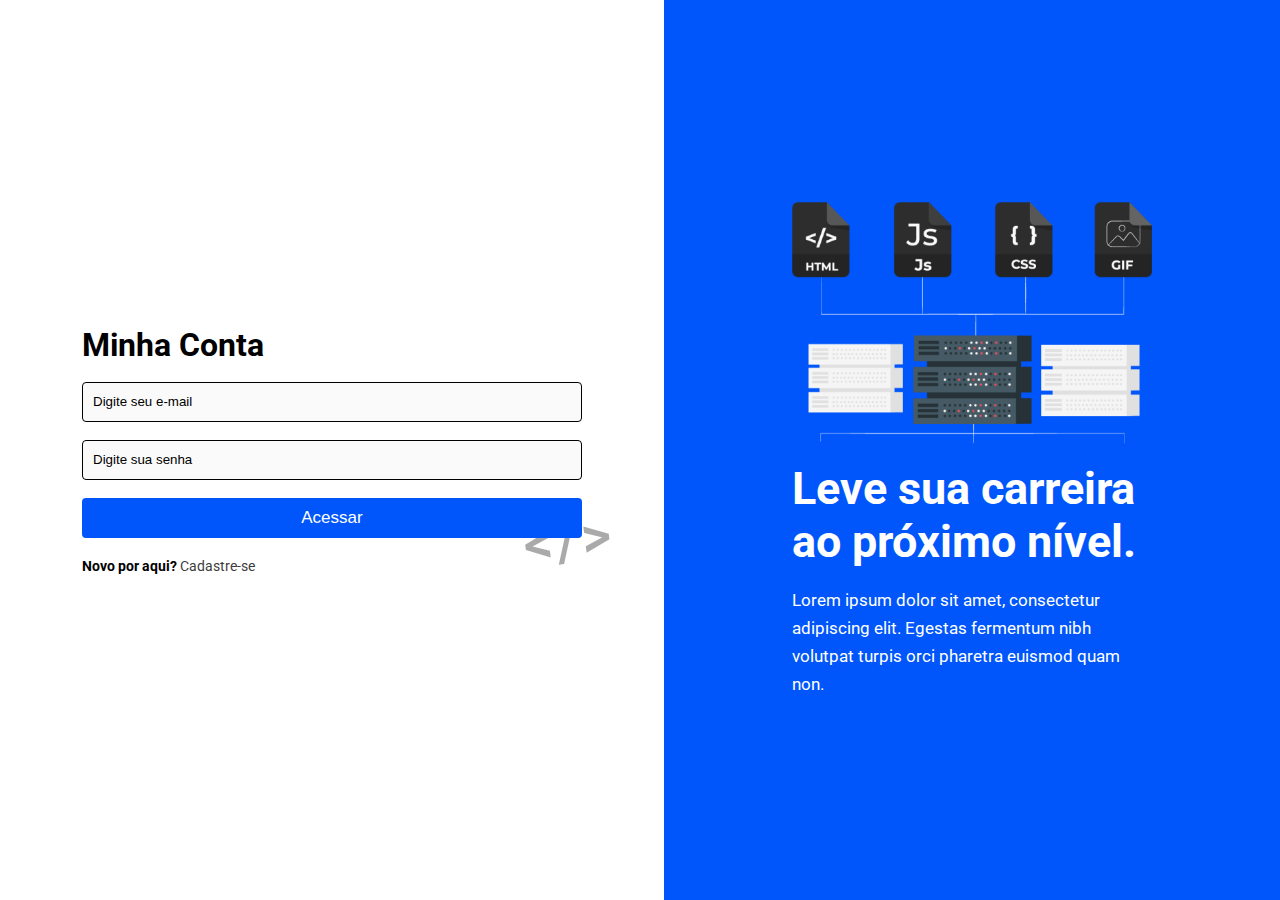
<file: index.html>
<!DOCTYPE html>
<html lang="en">
<head>
    <meta charset="UTF-8">
    <meta name="viewport" content="width=device-width, initial-scale=1.0">
    <link rel="preconnect" href="https://fonts.googleapis.com">
    <link rel="preconnect" href="https://fonts.gstatic.com" crossorigin>
    <link href="https://fonts.googleapis.com/css2?family=Roboto:ital,wght@0,100..900;1,100..900&display=swap" rel="stylesheet">
    <link rel="stylesheet" href="style.css">
    <title>login</title>
</head>
<body>
    <section id="principal">
        <div class="coluna login">
           <!--<div class="separador">
                
            
        </div> --> 

        <h1 class="tit">Minha Conta</h1>
                <form class="form">
                    
                    <input class="input" type="email" name="email" id="email" placeholder="Digite seu e-mail">
                    <input class="input" type="password" name="senha" id="senha" placeholder="Digite sua senha">
                    <button type="submit" class="bt-acessar">Acessar</button>
                </form>
    
               
                
                <div class="area">
                    <span class="link">Novo por aqui? <a href="cadastro.html">Cadastre-se</a></span>
                </div>
            </div>

        <div class="coluna right">
            <div class="container">
                <img src="assets/info.png" alt="">

            <h1>Leve sua carreira ao próximo nível.</h1>

            <p>Lorem ipsum dolor sit amet, consectetur adipiscing elit. Egestas fermentum nibh volutpat turpis orci pharetra euismod quam non.</p>
            </div>
            
        </div>
    </section>
</body>
</html>
</file>
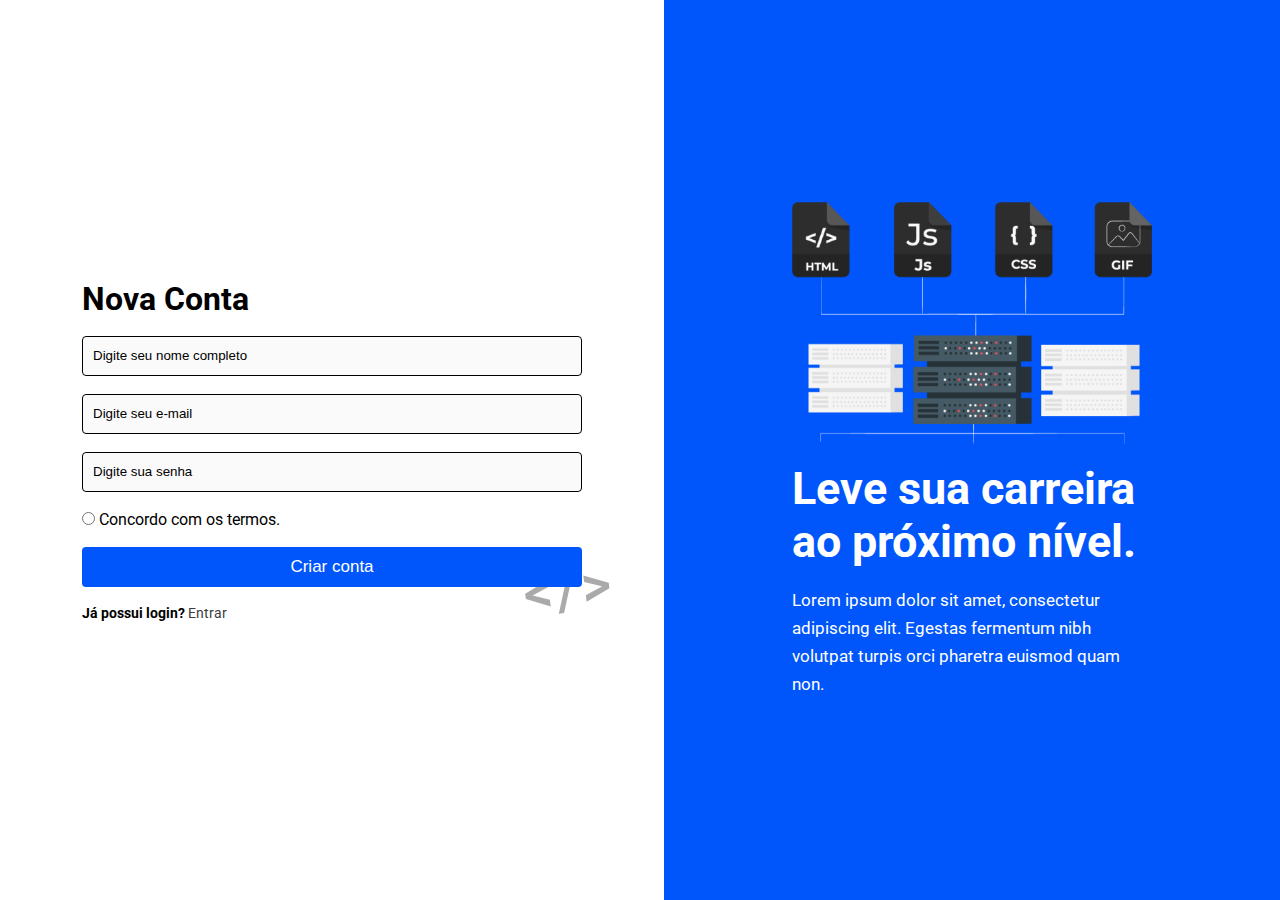
<file: cadastro.html>
<!DOCTYPE html>
<html lang="en">
<head>
    <meta charset="UTF-8">
    <meta name="viewport" content="width=device-width, initial-scale=1.0">
    <link rel="preconnect" href="https://fonts.googleapis.com">
    <link rel="preconnect" href="https://fonts.gstatic.com" crossorigin>
    <link href="https://fonts.googleapis.com/css2?family=Roboto:ital,wght@0,100..900;1,100..900&display=swap" rel="stylesheet">
    <link rel="stylesheet" href="style.css">
    <title>login</title>
</head>
<body>
    <section id="principal">
        <div class="coluna login">
            <div class="separador">
                
            </div>
            <h1 class="tit">Nova Conta</h1>
            <form class="form">
                
                <input type="text" name="nome" id="nome" placeholder="Digite seu nome completo">
                <input type="email" name="email" id="email" placeholder="Digite seu e-mail">
                <input type="password" name="senha" id="senha" placeholder="Digite sua senha">
                <div class="termos">
                    <input type="radio">
                    <label for="">Concordo com os termos.</label>
                </div>
                <button type="submit" class="bt-acessar">Criar conta </button>
            </form>

            
            
            <div class="area">
                <p class="link">Já possui login? <a href="index.html">Entrar</a></p>
            </div>
        </div>

        <div class="coluna right">
            <div class="container">
                <img src="assets/info.png" alt="">

            <h1>Leve sua carreira ao próximo nível.</h1>

            <p>Lorem ipsum dolor sit amet, consectetur adipiscing elit. Egestas fermentum nibh volutpat turpis orci pharetra euismod quam non.</p>
            </div>
            
        </div>
    </section>
</body>
</html>
</file>
<file: style.css>
:root{
    --cor-principal: #0056fb;
    --textos: #ffffff;
}
*{
    margin: 0;
    padding: 0;
    box-sizing: border-box;
    border: 0;
}


body{
    width: 100%;
    /*font-family: Arial, Helvetica, sans-serif;*/
    font-family: "Roboto", sans-serif;
    
}
#principal{
    display: flex;
    align-items: center;
    justify-content: center;
    margin: 0 auto;
    /*width: 100%;*/
    
    
}

.coluna{
    flex: 1;
    /*flex-grow: 1;
    width: 50%;*/
}

/*Tela login*/

.login{
    display: flex;
    justify-content: center;
    align-items: center;
    flex-direction: column;
    padding: 0 24px;
}

.form{ 
    position: relative;
    display: flex;
    width: 100%;
    max-width: 500px;
    flex-direction: column;
    z-index: 9;

}
.form::before{
    content: '';
    position: absolute;
    background-image: url('assets/code.svg');
    background-size: 90px;
    background-repeat: no-repeat;
    opacity: 0.4;
    z-index: 1;
    width: 90px;
    height: 90px;
    bottom: -65px;
    right: -30px;
}
.tit{
    width: 100%;
    max-width: 500px;
    font-size: 32px;
    margin-bottom: 18px;
}

input[type="email"], input[type="password"], input[type="text"]{
    background: #fafafa;
    border: 1px solid #000000;
    width: 100%;
    margin-bottom: 18px;
    border-radius: 4px;
    height: 40px;
    padding: 8px 10px;
    color: #000000;
    
}
input[type="password"]::placeholder, input[type="text"]::placeholder, input[type="email"]::placeholder {
    color: rgb(0, 0, 0);

}

.bt-acessar{
    width: 100%;
    border-radius: 4px;
    height: 40px;
    text-align: center;
    background: var(--cor-principal);
    color: var(--textos);
    border: 0;
    cursor: pointer;
    font-size: 17px;
    z-index: 2;
    transition: background-color 0.5s linear;

}

.bt-acessar:hover{
    background: #3575eb;
}

.termos{
    margin-bottom: 18px;
}
.area{
    margin-top: 18px;
    width: 100%;
    max-width: 500px;
}
.link{

    align-self: start;
    font-weight: bold;
    font-size: 14px;
    
}

.link a{
    text-decoration: none;
    color: #3b3b3b;
    font-weight: lighter;
}

/*.cadastro{
    display: flex;
    justify-content: center;
    align-items: center;
}
/*fim login*/ 

.right{
    background: var(--cor-principal);
    display: flex;
    justify-content: center;
    align-items: center;
    flex-direction: column;
    height: 100vh;
}

.container{
    max-width: 400px;
    width: 100%;
    display: flex;
    flex-direction: column;
    align-items: center;
    justify-content: center;
}
.container img{
    width: 100%;
    max-width: 500px;
    padding: 0 20px;
    height: auto;
}
.container h1{
    margin: 18px 0;
    color: var(--textos);
    font-size: 45px;
    padding: 0 20px;
    max-width: 400px;
    
}

.container p{
    max-width: 400px;
    padding: 0 20px;
    color: var(--textos);
    font-size: 17px;
    line-height: 28px;
}



@media (max-width: 1100px) {
    #principal{
        flex-direction: column;
        min-height: 100vh;
        
    }
    .coluna{
        width: 100vh;
        height: 100vh;
    
    }

    .form::before{
        background-size: 85%;
        bottom: -70px;
    }

    .login{
        width: 90%;
        padding: 24px 20px;
    }
   
    .right{
        padding: 32px 20px;
        width: 100%;
        height: 100%;
        
    }


}
/*@media (max-width: 660px) {
    #principal{
        display: block;
        
             
    }
    .coluna{
        width: 100vh;
        height: 100vh;
        
    }
    
    .container img{
        width: 360px;
    }

    .container h1{
        font-size: 38px;
    }

    .container p{
        font-size: 18px;
    }
    form{
        display: flex;
        align-items: center;
        justify-content: center;
    }
   

}
</file>
